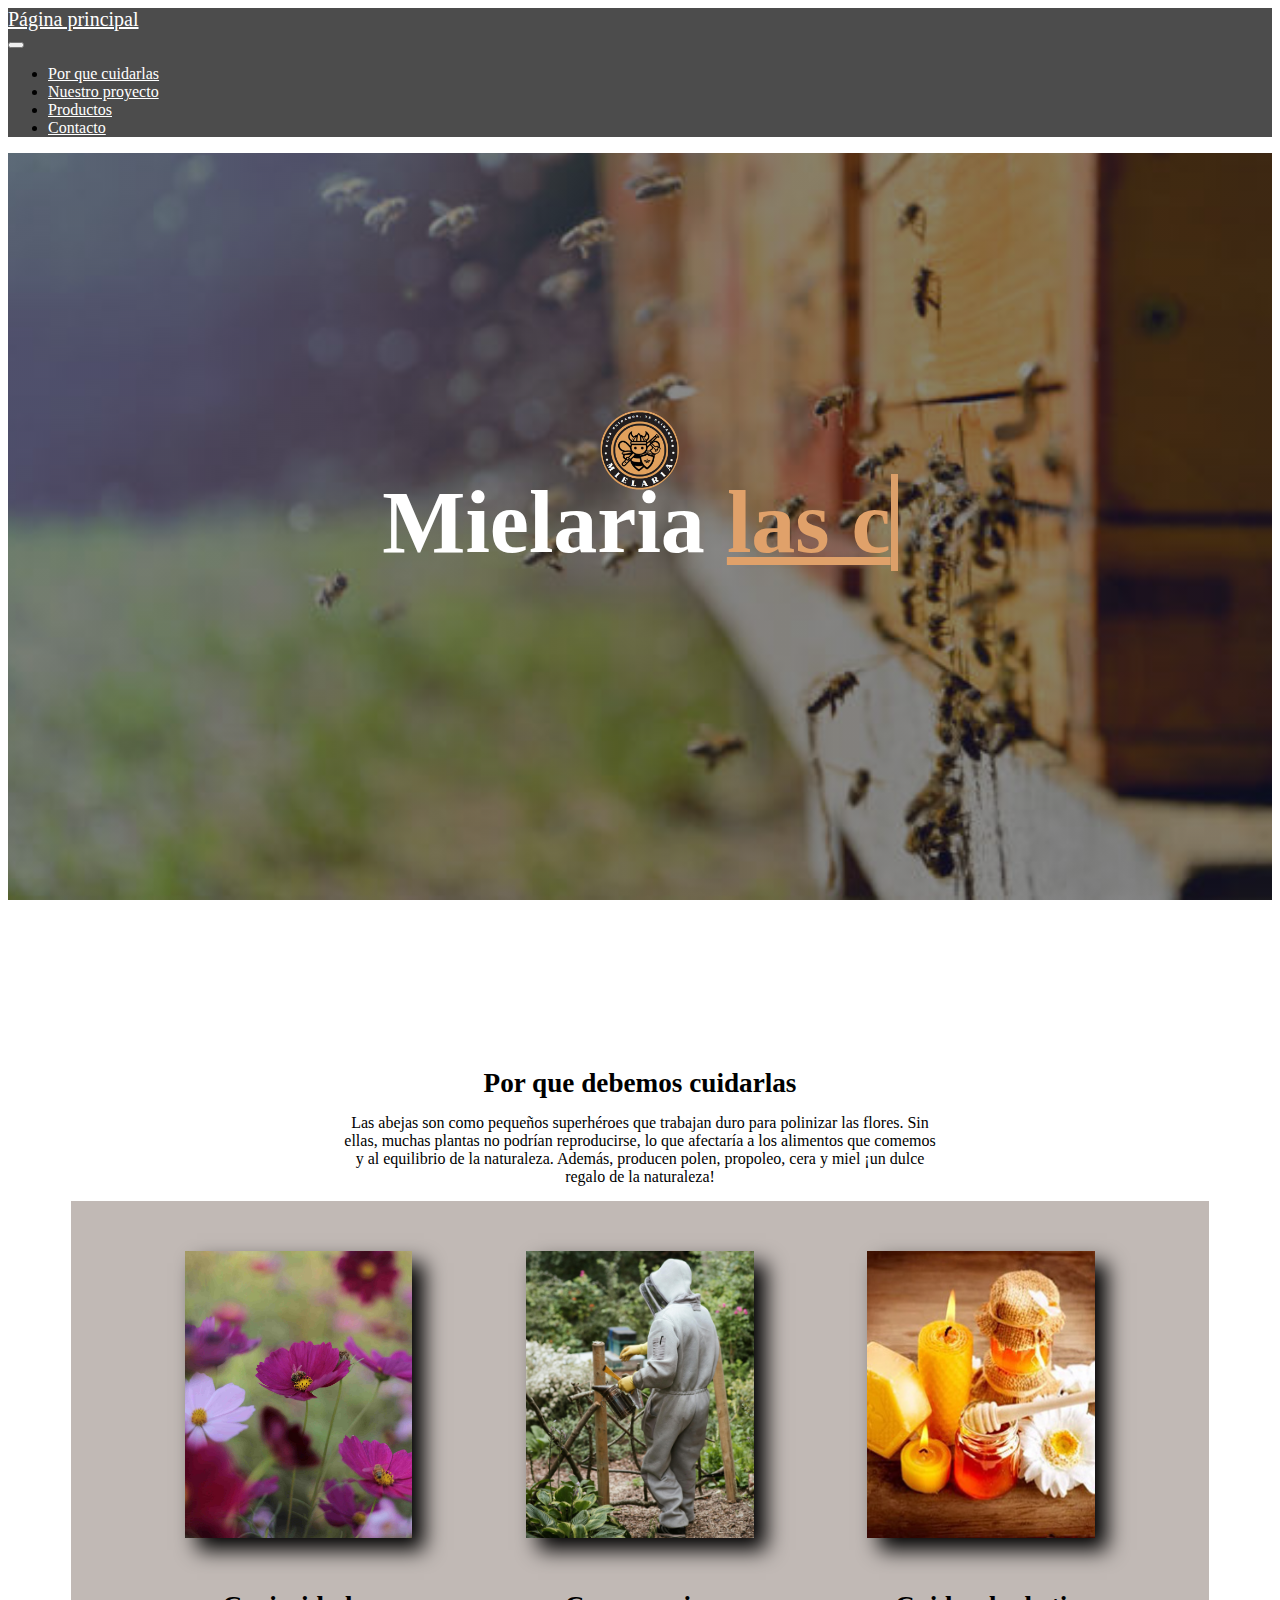
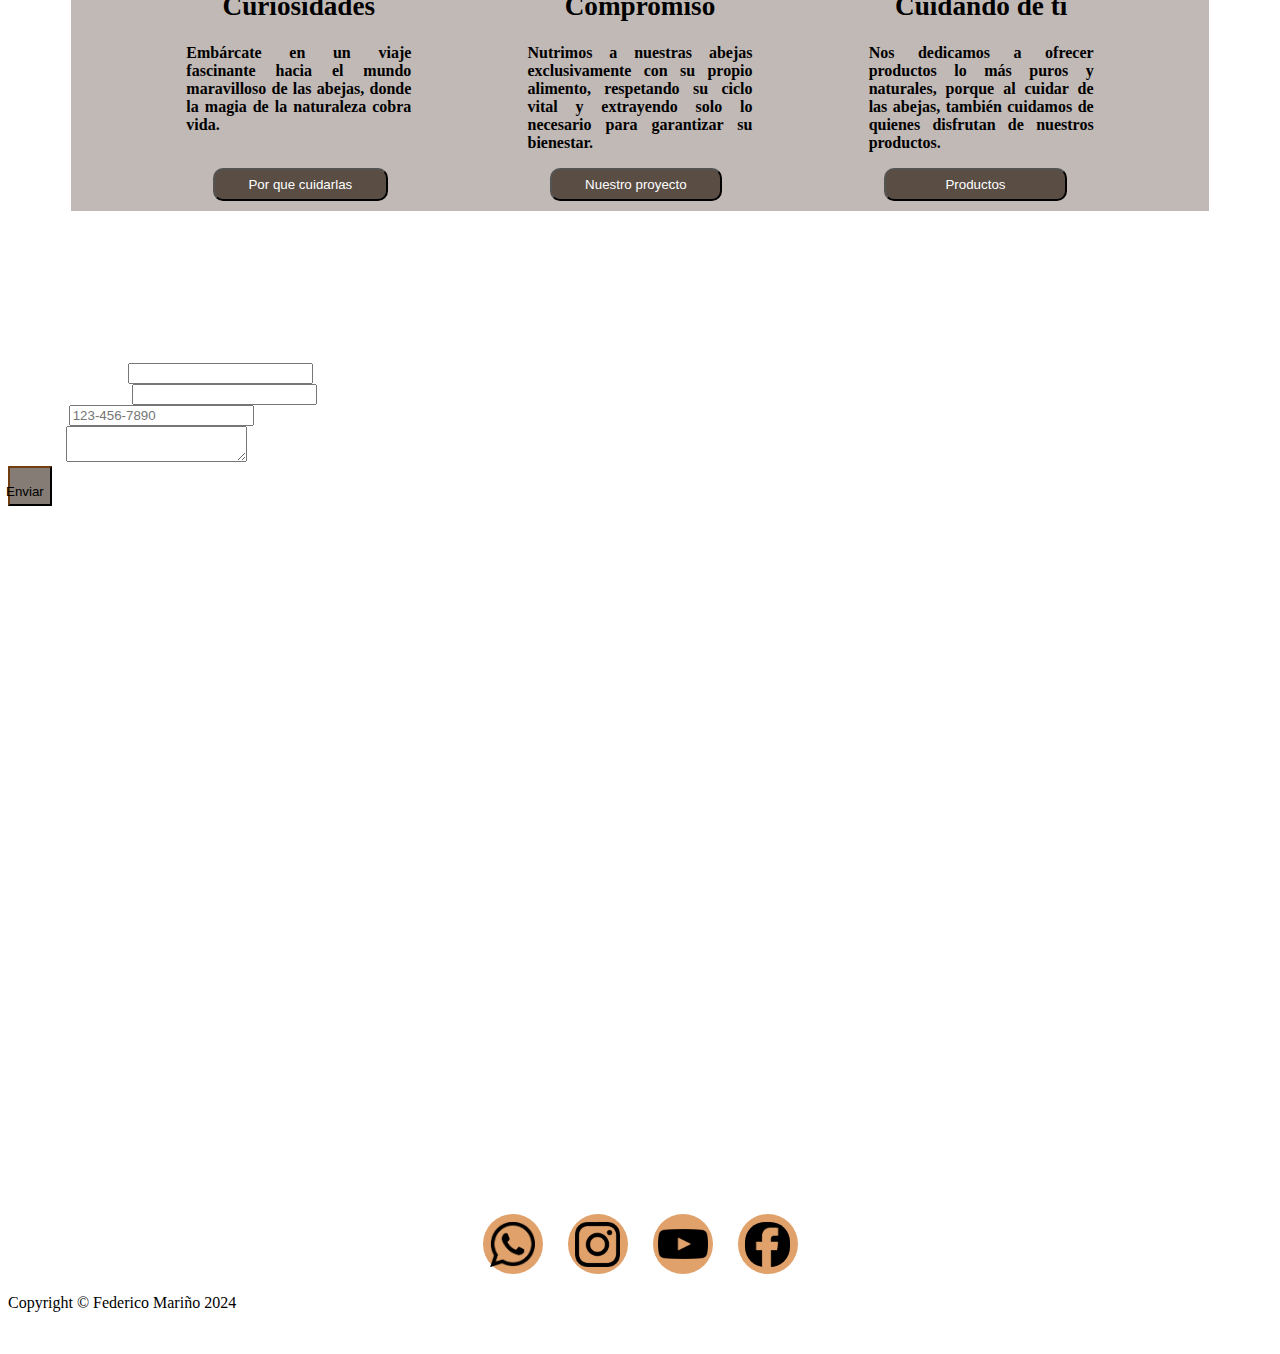
<file: index.html>
<!DOCTYPE html>
<html lang="es">
<head>
    <meta charset="UTF-8">
    <meta name="viewport" content="width=device-width, initial-scale=1.0">
    <meta http-equiv="X-UA-Compatible" content="ie=edge">
    <meta name="description" content="Free Car template, with Bootstrap 4" />
    <meta name="google" content="nositelinkssearchbox">
    <meta name="author" content="@FedericoMZ">
    <title>Página principal</title>
    <link rel="stylesheet" href="https://use.fontawesome.com/releases/v5.4.1/css/all.css" integrity="sha384-5sAR7xN1Nv6T6+dT2mhtzEpVJvfS3NScPQTrOxhwjIuvcA67KV2R5Jz6kr4abQsz" crossorigin="anonymous">
    <link rel="stylesheet" href="https://stackpath.bootstrapcdn.com/bootstrap/4.1.3/css/bootstrap.min.css" integrity="sha384-MCw98/SFnGE8fJT3GXwEOngsV7Zt27NXFoaoApmYm81iuXoPkFOJwJ8ERdknLPMO" crossorigin="anonymous">
    <link rel="stylesheet" href="css/style.css">
    <script src="https://code.jquery.com/jquery-3.3.1.slim.min.js" integrity="sha384-q8i/X+965DzO0rT7abK41JStQIAqVgRVzpbzo5smXKp4YfRvH+8abtTE1Pi6jizo" crossorigin="anonymous"></script>
    <script src="https://cdnjs.cloudflare.com/ajax/libs/popper.js/1.14.3/umd/popper.min.js" integrity="sha384-ZMP7rVo3mIykV+2+9J3UJ46jBk0WLaUAdn689aCwoqbBJiSnjAK/l8WvCWPIPm49" crossorigin="anonymous"></script>
    <script src="https://stackpath.bootstrapcdn.com/bootstrap/4.1.3/js/bootstrap.min.js" integrity="sha384-ChfqqxuZUCnJSK3+MXmPNIyE6ZbWh2IMqE241rYiqJxyMiZ6OW/JmZQ5stwEULTy" crossorigin="anonymous"></script>
    <script src="js/main.js"></script>
    <link rel="preconnect" href="https://fonts.googleapis.com">
<link rel="preconnect" href="https://fonts.gstatic.com" crossorigin>
<link href="https://fonts.googleapis.com/css2?family=Mea+Culpa&display=swap" rel="stylesheet">
<link rel="preconnect" href="https://fonts.googleapis.com">
<link rel="preconnect" href="https://fonts.gstatic.com" crossorigin>
<link href="https://fonts.googleapis.com/css2?family=Lilita+One&display=swap" rel="stylesheet">
<style>
    @font-face {
        font-family: bugaki;
        src: url(fonts/BUGAKI.TTF)format(ttf);
    }
        </style>
</head>
<body>

  
    
    <!-- Navigation -->
    <nav class="navbar navbar-expand-lg navbar-light fixed-top" id="mainNav">
       

        <img class="logo" src="img/logo amarillo1.png" alt="">
          
        <div class="container">

            <div>
                <a class="pagina"href="#page-top">Página principal</a>
                </div>
    
           
            
               

            <button class="navbar-toggler navbar-toggler-right" type="button" data-toggle="collapse" data-target="#navbarResponsive" aria-controls="navbarResponsive" aria-expanded="false" aria-label="Toggle navigation">

                

                
                <span class="navbar-toggler-icon"></span>
            </button>
            <div class="collapse navbar-collapse" id="navbarResponsive">
                <ul class="navbar-nav ml-auto">
                    
                    
                    
                    

                    <li class="nav-item">
                    <a class="nav-link js-scroll-trigger" href="#portfolio">Por que cuidarlas</a>
                    </li>
                    <li class="nav-item">
                        <a class="nav-link js-scroll-trigger" href="nuestro proyecto.html">Nuestro proyecto</a>
                        </li>
                    <li class="nav-item">
                        <a class="nav-link js-scroll-trigger" href="1productos.html">Productos</a>
                        </li>
                    
                        <li class="nav-item">
                            <a class="nav-link js-scroll-trigger" href="#contact">Contacto</a>
                            </li>

                </ul>
            </div>
        </div>
    </nav>
    <header class="background-main">
        <main class="main">
            <h1 style="font-family:bugaki;font-weight: bold;" class="main-title">Mielaria
                <a href="" class="typewrite" data-period="800" data-type='[ "las cuidamos", "te cuidamos"]'>
                    <span class="wrap"></span>
                </a>
            </h1>
        </main>
      
    </header>

    <section class="texto--principal">
<h2 class="texto--principal1">Por que debemos cuidarlas</h2>
<p class="texto--principal1">Las abejas son como pequeños superhéroes que trabajan duro para polinizar las flores. Sin ellas, muchas plantas no podrían reproducirse, lo que afectaría a los alimentos que comemos y al equilibrio de la naturaleza. Además, producen polen, propoleo, cera y miel ¡un dulce regalo de la naturaleza!</p>


    </section>
  
<div class="centrar--fondo">
<section class="cuadros--texto" id="cuadros--texto">

    <img src="img/fotos principales/abeja en flor rosa2.jpg" alt="" class="cuadrado1">

    <div class="no--responsivo">
        <h2 class="titulo1">Curiosidades</h2>
        <p class="negrilla--parrafo1">Embárcate en un viaje fascinante hacia el mundo maravilloso de las abejas, donde la magia de la naturaleza cobra vida.</p>
        <button class="boton4">Por que cuidarlas</button>
        </div>


        <img src="img/fotos principales/apicultor.2jpg.jpg" alt="" class="cuadrado2">
        <div class="no--responsivo">
            <h2 class="titulo1">Compromiso</h2>
            <p class="negrilla--parrafo2">Nutrimos a nuestras abejas exclusivamente con su propio alimento, respetando su ciclo vital y extrayendo solo lo necesario para garantizar su bienestar.                           </p>
            <button class="boton5">Nuestro proyecto</button>
            </div>
        
    
            <img src="img/fotos principales/imagen de productos.jpg"alt=" "class="cuadrado3">
            <div class="no--responsivo">
                <h2 class="titulo1">Cuidando de ti</h2>
                            <p class="negrilla--parrafo1">Nos dedicamos a ofrecer productos lo más puros y naturales, porque al cuidar de las abejas, también cuidamos de quienes disfrutan de nuestros productos.</p>
                            <a href="1productos.html">
                                <button  class="boton6" >Productos</button>
                            </a>
            </div>

            <section class="texto--imagen">

                <div class="responsivo">
                    <h2 class="titulo1">Curiosidades</h2>
                    <p class="negrilla--parrafo1">Embárcate en un viaje fascinante hacia el mundo maravilloso de las abejas, donde la magia de la naturaleza cobra vida.</p>
                    
                </div>

                    <div class="responsivo">
                        <h2 class="titulo1">Compromiso</h2>
                        <p class="negrilla--parrafo2">Nutrimos a nuestras abejas exclusivamente con su propio alimento, respetando su ciclo vital y extrayendo solo lo necesario para garantizar su bienestar.                           </p>
                        
                    </div>

                        
                        <div class="responsivo">
                            <h2 class="titulo1">Cuidando de ti</h2>
                            <p class="negrilla--parrafo1">Nos dedicamos a ofrecer productos lo más puros y naturales, porque al cuidar de las abejas, también cuidamos de quienes disfrutan de nuestros productos.</p>
                        </div>
                    
                   

        </section>
        <div class="botones123">

           
                <button class="boton1">Por que cuidarlas</button>
            
            <button class="boton2">Nuestro proyecto</button>
            
            <a href="1productos.html">
            <button  class="boton3" >Productos</button>
        </a>
        </div>

</section>
</div>








  
    <section class="contact-us" id="contact">
        <div class="container">
            <div class="row">
                <div class="col-lg-12 text-center">
                    <h2 class="section-heading">Contáctanos</h2>
                    <div class="line-shape"></div>
            
                </div>
            </div>
        </div>
        <div class="container">
            
           
                <div class="row">
                    <div class="col-md-6 form-line">
                        <div class="form-group">

                <form action="https://formsubmit.co/fedemarzulz@gmail.com" method="post">
                            <label for="exampleInputUsername">Nombre completo</label>
                            <input type="text" class="form-control" id="nombre" name="name" placeholder="" required>
                        </div>
                        <div class="form-group">
                            <label for="exampleInputEmail">Correo electronico</label>
                            <input type="email" class="form-control" id="exampleInputEmail" name="email" placeholder="" required>
                        </div>	
                        <div class="form-group">
                            <label for="telephone">Telefono</label>
                            <input type="tel" class="form-control" id="telephone" name="telephone" pattern="[0-9]{3}[0-9]{3}[0-9]{4}" placeholder="123-456-7890" required>
                        </div>
                    </div>
                    <div class="col-md-6">
                        <div class="form-group">
                            <label for ="description"> Mensaje</label>
                            <textarea  class="form-control" id="description" name="mensage" placeholder="" required></textarea>
                        </div>
                        <button type="submit" class="btn btn-primary submit"><i class="fa fa-paper-plane" aria-hidden="true" id="boton-enviar"></i>  Enviar</button>
               
                    </div>        
                </div>
            </form>
            
        </div>
    </section>
    <br>


        <!-- Footer -->
    <footer class="footer text-center">
        <div class="container">
<section class="logos-contacto">
            
                <div class="cuadrado-whatsapp">
                    <a href="https://wa.me/573249705596" target="_blank">
                 <img src="img/logos de contacto/logo whatsapp.png" alt="" class="logo-whatsapp">
                </a>
                </div>
               

                
                    <div class="cuadrado-instagram">
                        <a href="https://www.instagram.com/mielariaapicultura/?next=https%3A%2F%2Fwww.instagram.com%2Fdirect%2Finbox%2F%3F__coig_login%3D1">
                    <img src="img/logos de contacto/logo instagram.png" alt="" class="logo-instagram">
                </a>
                    </div>
                
                
                    <div class="cuadrado-youtube">
                        <a href="https://www.youtube.com/channel/UCkUJreLp45YE8noIVvlSp_w">
                    <img src="img/logos de contacto/logo youtube.png" alt="" class="logo-youtube">
                </a>
                    </div>
                    
               
                    <div class="cuadrado-facebook">
                        <a href="https://www.facebook.com/profile.php?id=61560573971565&sk=about" target="_blank">
                        <img src="img/logos de contacto/logo facebook.png" alt="" class="logo-facebook">
                    </a>
                    </div>
               

            
        </section>
            <p class="text-muted small mb-0">Copyright &copy; Federico Mariño 2024</p>
        </div>
    </footer>
    <br>
</body>
</html>
</file>
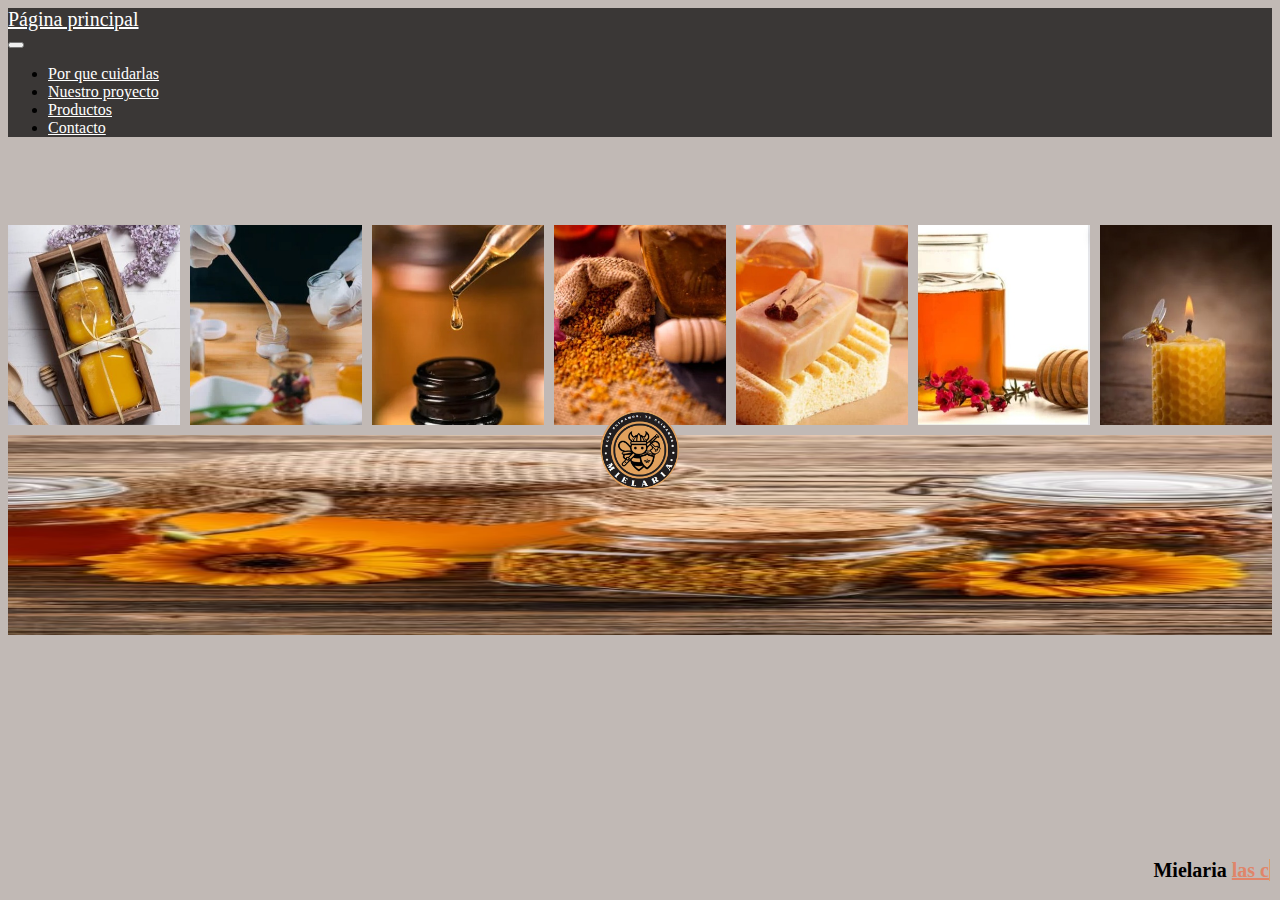
<file: 1productos.html>
<!DOCTYPE html>
<html lang="es">
<head>
    <meta charset="UTF-8">
    <meta name="viewport" content="width=device-width, initial-scale=1.0">
    <meta http-equiv="X-UA-Compatible" content="ie=edge">
    <meta name="description" content="Free Car template, with Bootstrap 4" />
    <meta name="google" content="nositelinkssearchbox">
    <meta name="author" content="@FedericoMZ">
    <title>Página principal</title>
    <link rel="stylesheet" href="https://use.fontawesome.com/releases/v5.4.1/css/all.css" integrity="sha384-5sAR7xN1Nv6T6+dT2mhtzEpVJvfS3NScPQTrOxhwjIuvcA67KV2R5Jz6kr4abQsz" crossorigin="anonymous">
    <link rel="stylesheet" href="https://stackpath.bootstrapcdn.com/bootstrap/4.1.3/css/bootstrap.min.css" integrity="sha384-MCw98/SFnGE8fJT3GXwEOngsV7Zt27NXFoaoApmYm81iuXoPkFOJwJ8ERdknLPMO" crossorigin="anonymous">
    <link rel="stylesheet" href="css/productos1.css">
    <script src="https://code.jquery.com/jquery-3.3.1.slim.min.js" integrity="sha384-q8i/X+965DzO0rT7abK41JStQIAqVgRVzpbzo5smXKp4YfRvH+8abtTE1Pi6jizo" crossorigin="anonymous"></script>
    <script src="https://cdnjs.cloudflare.com/ajax/libs/popper.js/1.14.3/umd/popper.min.js" integrity="sha384-ZMP7rVo3mIykV+2+9J3UJ46jBk0WLaUAdn689aCwoqbBJiSnjAK/l8WvCWPIPm49" crossorigin="anonymous"></script>
    <script src="https://stackpath.bootstrapcdn.com/bootstrap/4.1.3/js/bootstrap.min.js" integrity="sha384-ChfqqxuZUCnJSK3+MXmPNIyE6ZbWh2IMqE241rYiqJxyMiZ6OW/JmZQ5stwEULTy" crossorigin="anonymous"></script>
    <script src="js/main.js"></script>
    <link rel="preconnect" href="https://fonts.googleapis.com">
<link rel="preconnect" href="https://fonts.gstatic.com" crossorigin>
<link href="https://fonts.googleapis.com/css2?family=Mea+Culpa&display=swap" rel="stylesheet">
<link rel="preconnect" href="https://fonts.googleapis.com">
<link rel="preconnect" href="https://fonts.gstatic.com" crossorigin>
<link href="https://fonts.googleapis.com/css2?family=Lilita+One&display=swap" rel="stylesheet">
<style>
    @font-face {
        font-family: bugaki;
        src: url(fonts/BUGAKI.TTF)format(ttf);
    }
        </style>
</head>
<body>

  
    
    <!-- Navigation -->
    <nav class="navbar navbar-expand-lg navbar-light fixed-top" id="mainNav">
       

        <img class="logo" src="img/logo amarillo1.png" alt="">
          
        <div class="container">

            <div>
                <a class="pagina"href="index.html">Página principal</a>
                </div>
    
           
            
               

            <button class="navbar-toggler navbar-toggler-right" type="button" data-toggle="collapse" data-target="#navbarResponsive" aria-controls="navbarResponsive" aria-expanded="false" aria-label="Toggle navigation">

                

                
                <span class="navbar-toggler-icon"></span>
            </button>
            <div class="collapse navbar-collapse" id="navbarResponsive">
                <ul class="navbar-nav ml-auto">
                    
                    
                    
                    

                    <li class="nav-item">
                    <a class="nav-link js-scroll-trigger" href="#portfolio">Por que cuidarlas</a>
                    </li>
                    <li class="nav-item">
                        <a class="nav-link js-scroll-trigger" href="nuestro proyecto.html">Nuestro proyecto</a>
                        </li>
                    <li class="nav-item">
                        <a class="nav-link js-scroll-trigger" href="productos.html">Productos</a>
                        </li>
                    
                        <li class="nav-item">
                            <a class="nav-link js-scroll-trigger" href="index.html#contact" >Contacto</a>
                            </li>

                </ul>
            </div>
        </div>
    </nav>
                <div class="imagenes">
                    <img class="imagen1" src="img/fotos principales/fotos productos/Imagen de WhatsApp 2024-05-10 a las 11.52.31_11735d7b.jpg" alt="">
                    <img class="imagen1" src="img/fotos principales/fotos productos/Imagen de WhatsApp 2024-05-10 a las 11.52.31_c8bc7367.jpg" alt="">
                    <img class="imagen1" src="img/fotos principales/fotos productos/Imagen de WhatsApp 2024-05-10 a las 11.52.31_f6716331.jpg" alt="">
                    <img class="imagen1" src="img/fotos principales/fotos productos/Imagen de WhatsApp 2024-05-10 a las 11.52.31_fc53acf8.jpg" alt="">
                    <img class="imagen1" src="img/fotos principales/fotos productos/Imagen de WhatsApp 2024-05-10 a las 11.52.32_3c1cc2b1.jpg" alt="">
                    <img class="imagen1" src="img/fotos principales/fotos productos/Imagen de WhatsApp 2024-05-10 a las 11.52.32_3faaa86f.jpg" alt="">
                    <img class="imagen1" src="img/fotos principales/fotos productos/Imagen de WhatsApp 2024-05-10 a las 11.52.32_9198bbb3.jpg" alt="">
                    <img class="imagen1" src="img/fotos principales/fotos productos/Imagen de WhatsApp 2024-05-03 a las 13.26.44_e7f5c4b0.jpg" alt="">
                </div>
    <header class="background-main">
        <main class="main">
            <h1 style="font-family:bugaki ; font-size: 20px; font-weight: bold;" class="main-title">Mielaria 
                <a style="font-size: 20px;" href="" class="typewrite" data-period="800" data-type='[ "las cuidamos", "te cuidamos"]'>
                    <span class="wrap"></span>
               
                    



            <p class="text-muted small mb-0">Copyright &copy; Federico Mariño 2024</p>
        </div>
    </footer>
    <br>
</body>
</html>
</file>
<file: css/style.css>
:root{
    --primary-font-color1: #ffffff; 
    --primary-font-color2: #e0a16a;
}
.body{
    background-color: #000000;
}
.nuestro--proyecto{
color: #ffffff;
}
.logo{
   width:5rem;
 margin: 0px 0px 0px 0px;
 top: 50%;
 right: 50%;
transform: translate(50%, -50%);
position:absolute;
}



.pagina {
    color: #ffffff;
    font-size: 20px;
    font-weight: 400;
    
   
   
    

}
.pagina:hover{
    text-decoration: none;
    color: #ffffff;
}
.typewrite{
    color:#e0a16a;
    
}
.typewrite:hover{
color:#1e1004;
text-decoration: none;
}
.navbar-light {
    background-color: rgba(0,0,0,.7);
   
}
  .navbar-light .container .collapse .navbar-nav .nav-item .nav-link{
    color:#ffffff;
    margin: 20px 0px 20px 0px;
   
   
} 
.text-center a{
    display: flex;
    align-items: center;
    justify-content: center;

}


.background-main{
    height: 100vh;
    background: linear-gradient(rgba(20,20,20, .5),rgba(20,20,20, .5)),url(../img/abejas\ portada.jpg);
    
}
.fa, .fas {
    font-size: 30px;
    color: rgba(0, 0, 0, .5);
    margin-top: 50px;
}
.background-main, .services-class{
    max-width: 100%;
    background-position: center center;
    background-repeat:  no-repeat;
    background-attachment: fixed;
    background-size:  cover;
    color:var(--primary-font-color1);
    
}

.background-main h1{
    font-size: 5.5rem;
}

.background-main .main { 
    display: table; 
    width: 100%;
    height: 82vh;
    text-align: center;
    /*
    display: flex; 
    width: 50%; 
    height: 200px; 
    margin: auto; 
    */
} 

.background-main .main .main-title,.background-main .main p { 
    display: table-cell;
    vertical-align: middle;
    /*margin: auto;  Important 
    text-align: center;  */
}
.texto--principal{
   
    margin-top: 15px;
    text-align: center;
   
}

.texto--principal1{
    display: block;
    margin: auto;
    width: fit-content;
    max-width: 600px;
    width: 100%;
    margin-bottom: 15px;
}


.cuadros--texto{
   display: flex;
   justify-content: center;
   align-items: center;
  flex-wrap: wrap;
   
   
}
#cuadros--texto{
   background-color: #2a0e014a;
   width: 90%;
   display: flex;
   justify-content: space-evenly;
    
}
.centrar--fondo{
    display: flex;
    justify-content: center;
    align-items: center;
}
.cuadrado1{
    box-shadow: 12px 12px 20px rgb(0, 0, 0);
   width: 20%;
   margin-top: 50px;
}



.cuadrado2{
    box-shadow: 12px 12px 20px black;
    width: 20%;
    
    margin-top: 50px;
    
   
 }
 .cuadrado3{
    box-shadow: 12px 12px 20px rgb(0, 0, 0);
    width: 20%;
    margin-top: 50px;
    
    
 }
 .texto--imagen{
    display: flex;
    justify-content: center;
    text-align: center;
    margin: 0px 0px 0px 0px;
    gap: 15%;
    
 }




.texto--imagen{

display: flex;
gap: 1px;
left: 0;
justify-content: space-evenly;

width: 100%;
background-color: rgba(255, 255, 255, 0);
color: #000000;
padding: 0px;
box-sizing: border-box;

margin-top: 100px;


}
.botones123{
    display: flex;
    width: 100%;
    margin-bottom: 10px;
    justify-content:space-evenly;
    gap: 20px;
   
}
.boton1:hover,.boton2:hover,.boton3:hover{
    background-color: #1e1004;
    cursor: pointer;
    
}
.boton1{
   padding: 1px 33.6px;
   background-color:#1e1004a3;
    border-radius: 10px;
    color: #ffffff;
}
.boton2{
    padding: 1px 33.6px;
    background-color:#1e1004a3;
    color: #ffffff;
   border-radius: 10px;
}
.boton3{
    padding: 7px 59.6px;
    border-radius: 10px;
    background-color:#1e1004a3;
    color: #ffffff;
   
}


.negrilla--parrafo1{
    font-weight: bold;
    text-align: justify;
    width: 100%;
}
.negrilla--parrafo2{
    font-weight: bold;
    text-align:justify;
    width: 100%;
   
}
.titulo1, h2{
    font-size: 1.7rem;
    font-weight: bold;
   
    width: 100%;
    
    
    
}
.no--responsivo {
    display: none;

background-color: rgba(255, 255, 255, 0);
color: #000000;
padding: 0px;
box-sizing: border-box;



}
.columna2{
    display: none;
 
}
.columna3{
    display: none;
}

.responsivo{
    max-width: 225px;
    width: 100%;
    margin-top: -70px;
    

    
   
}
.columna5{
    max-width: 225px;
    width: 100%;
}
.columna6{

    max-width: 225px;
    width: 100%;
}
.texto-abejas{
text-align: center;
width: 18%;

}


.main-link{
    font-size: 44px;
    color: var(--primary-font-color1);
}
.main-link:hover{
    color:var(--primary-font-color2);
}

.about-us,.services-class{
    margin-top: 3em;
    margin-bottom: 3em; 
    
}

.about-us,.texto-principal{

text-align: right;


}





.services-class .section-heading, .portfolio-title,.contact-us .section-heading{
    font-size: 34px;
    margin-top: 2.5em;
}

.services-class .container .service-box .text-muted{
    color: rgba(255,255,255,.7) !important;
   
}

.contact-us{
    max-width: 100%;
    height: 100vh;
    background: linear-gradient(rgba(20,20,20, .5),rgba(20,20,20, .5)),url(../img/contactanos\ foto.jpg);
    background-position: center center;
    background-repeat:  no-repeat;
    background-attachment: fixed;
    background-size:  cover;
    color: var(--primary-font-color1);
    
}


footer.footer .social-link {
    display: block;
    height: 4rem;
    width: 4rem;
    line-height: 4.3rem;
    font-size: 2.5rem;
    background-color: var(--primary-font-color2);
    -webkit-transition: background-color .15s ease-in-out;
    transition: background-color .15s ease-in-out;
    -webkit-box-shadow: 0 3px 3px 0 rgba(0,0,0,.1);
    box-shadow: 0 3px 3px 0 rgba(0,0,0,.1);
}

footer.footer .social-link:hover{
    background-color: rgba(20,20,20, .5);
}

#boton-enviar {
   margin-top: 10px;
    width: 60px;
    margin-left: -10px;
    
}
.btn,.btn-primary,.submit{
    background-color:#847c75;
    border-color: #1e1004;
}
.fa, .fas{
    color: #3c3c3c;
}

.btn:hover,.btn-primary:hover,.submit:hover{
    border: #1e1004;
    background-color: #1e1004;
}
.logos-contacto{
    display: flex;
    justify-content: center;
    align-items: center;
    gap: 25px;
    margin-bottom: 20px;
}
.cuadrado-whatsapp{
    background-color: #e0a16a;
    width: 60px;
    height: 60px;
    border-radius: 100px;
    display: flex;
    align-items: center;
    justify-content: center;
}
.logo-whatsapp{
    width: 45px;
    height: 45px;
   
}
.logo-instagram{
    width: 45px;
    height: 45px;
}
.cuadrado-instagram{
    background-color: #e0a16a;
    width: 60px;
    height: 60px;
    display: flex;
    align-items: center;
    justify-content: center;
    border-radius: 100px;
}
.logo-youtube{
    width: 50px;
    height: 30px;
}
.cuadrado-youtube{
    background-color: #e0a16a;
    width: 60px;
    height: 60px;
    display: flex;
    align-items: center;
    justify-content: center;
    border-radius: 100px;
}
.cuadrado-facebook{
    background-color: #e0a16a;
    width: 60px;
    height: 60px;
    border-radius: 100px;
    display: flex;
    align-items: center;
    justify-content: center;
}
.logo-facebook{
    width: 45px;
    height: 45px;
    border-radius: 20px;
    
   
}
.cuadrado-whatsapp:hover,.cuadrado-instagram:hover,.cuadrado-youtube:hover,.cuadrado-facebook:hover{
background-color: #4e4237;
}











@media screen and (max-width:992px) {
    .logo{
        width:3rem;
        margin: 0px 0px 0px 0px;
        top: 50%;
        right: 50%;
       transform: translate(50%, -50%);
       position:absolute;
    }
    

    .typewrite{
       font-size: 40px;
    }
    
    .background-main h1{
        font-size: 40px;
    }

    .navbar-light  .collapse .navbar-nav .nav-item .nav-link{
        font-size: 12px;

        
    }
    .container{
        margin: 15px 0px 0px 0px;
    }

   .pagina{
        font-size: 12px;
      
    }

    .navbar-light{
        font-size: 10px;
        
    }
    #cuadros--texto{
        width: 100%;
        height: 100%;
    }
   
   

    .navbar-toggler{
        font-size: 8px;
        background-color:rgb(79, 79, 79, 0.5);
        
    }
    .cuadrado1{
        width: 70%;
        
    }
    .cuadrado2{
        width: 70%;
        
    }
    .cuadrado3{
        width: 70%;
    }
    .contact-us{
        width: 100%;
    }
    .boton3,.boton2,.boton1{
        display: none;
    }
    .boton4,.boton5{
        padding: 5px 33.6px;
        background-color:#1e1004a3;
         border-radius: 10px;
         color: #ffffff;
    }
.boton6{
    padding: 5px 87.8px;
    background-color:#1e1004a3;
     border-radius: 10px;
     color: #ffffff;
}
    .boton4:hover,.boton5:hover,.boton6:hover{
        background-color: #1e1004;
        cursor: pointer;
        
    }
    
    .no--responsivo{
        display: block;
        max-width: 250px;
        width: 100%;
        margin-top: 15px;
        display: flex;
        text-align: center;
        justify-content: center;
        flex-direction: column;
        
    }
    .responsivo{
        display: none;
    }
   
   
}
</file>
<file: css/productos1.css>
:root{
    --primary-font-color1: #ffffff; 
    --primary-font-color2: #e0a16a;
}
body{
    background-color:#2a0e014a;
}
.body{
    background-color: #000000;
}
.nuestro--proyecto{
color: #ffffff;
}
.logo{
   width:5rem;
 margin: 0px 0px 0px 0px;
 top: 50%;
 right: 50%;
transform: translate(50%, -50%);
position:absolute;
}
.main-title{
position: absolute;
bottom: 5px;
right: 10px;
}


.pagina {
    color: #ffffff;
    font-size: 20px;
    font-weight: 400;
    
   
   
    

}
.pagina:hover{
    text-decoration: none;
    color: #ffffff;
    
}
.typewrite{
    color:#e0856a;
    text-align: center;
}
.typewrite:hover{
color:#1e1004;
text-decoration: none;
}
.navbar-light {
    background-color: rgba(0,0,0,.7);
   
}
  .navbar-light .container .collapse .navbar-nav .nav-item .nav-link{
    color:#ffffff;
    margin: 20px 0px 20px 0px;
    
   
   
} 
.imagenes{
    gap: 100px;
    display: flex;
    gap: 10px;
     flex-wrap: wrap;
     margin-top: 7%;
}
.imagen1{
    width: 150px;
   
    height: 200px;
    flex-grow: 1;
}

@media screen and (max-width:992px) {
    .logo{
        width:3rem;
        margin: 0px 0px 0px 0px;
        top: 50%;
        right: 50%;
       transform: translate(50%, -50%);
       position:absolute;
    }
    

    .typewrite{
       font-size: 40px;
    }
    
    .background-main h1{
        font-size: 40px;
    }

    .navbar-light  .collapse .navbar-nav .nav-item .nav-link{
        font-size: 12px;

        
    }
    .container{
        margin: 15px 0px 0px 0px;
    }

   .pagina{
        font-size: 12px;
      
    }

    .navbar-light{
        font-size: 10px;
        
    }
   

    .navbar-toggler{
        font-size: 8px;
        background-color:rgb(79, 79, 79, 0.5);
        
    }
    .cuadrado1{
        width: 100%;
    }
    .cuadrado2{
        width: 100%;
    }
    .cuadrado3{
        width: 100%;
    }
    .no--responsivo{
        display: block;
        max-width: 250px;
        width: 100%;
    }
    .responsivo{
        display: none;
    }
   
}
</file>
